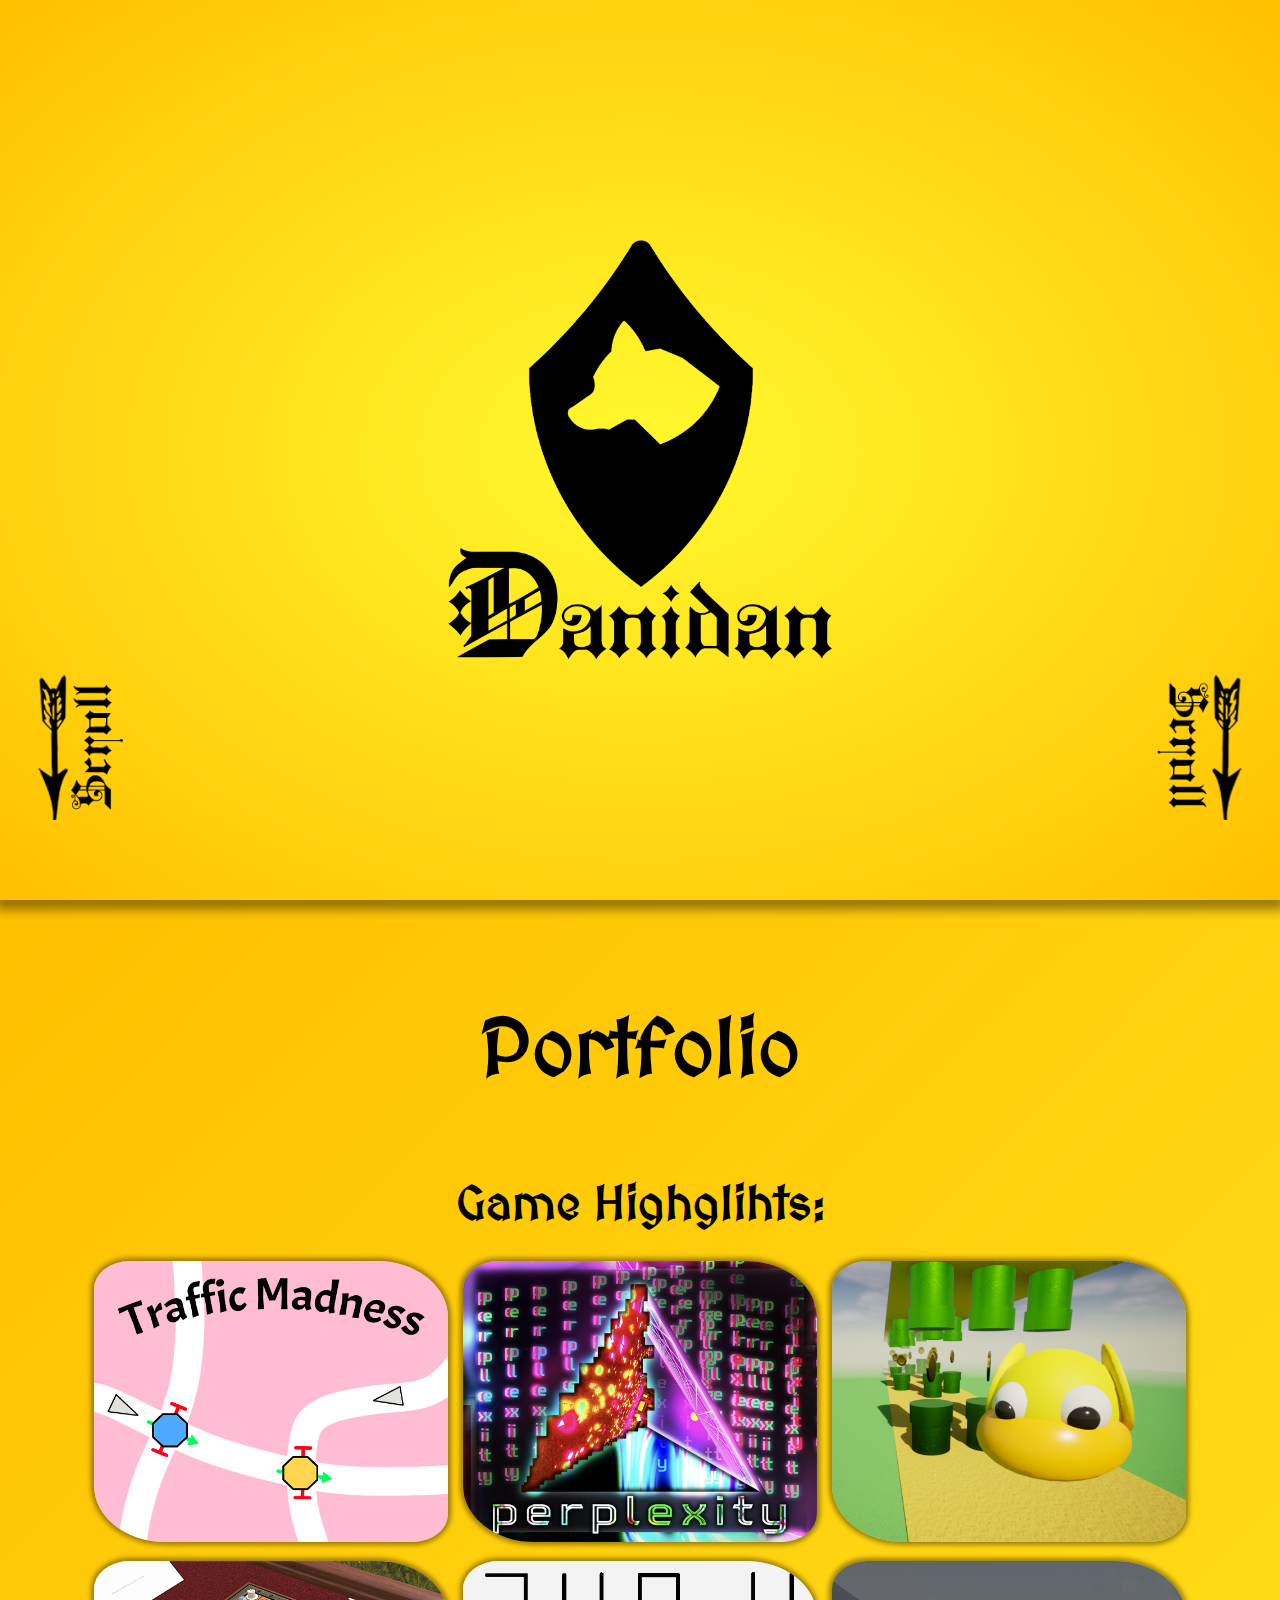
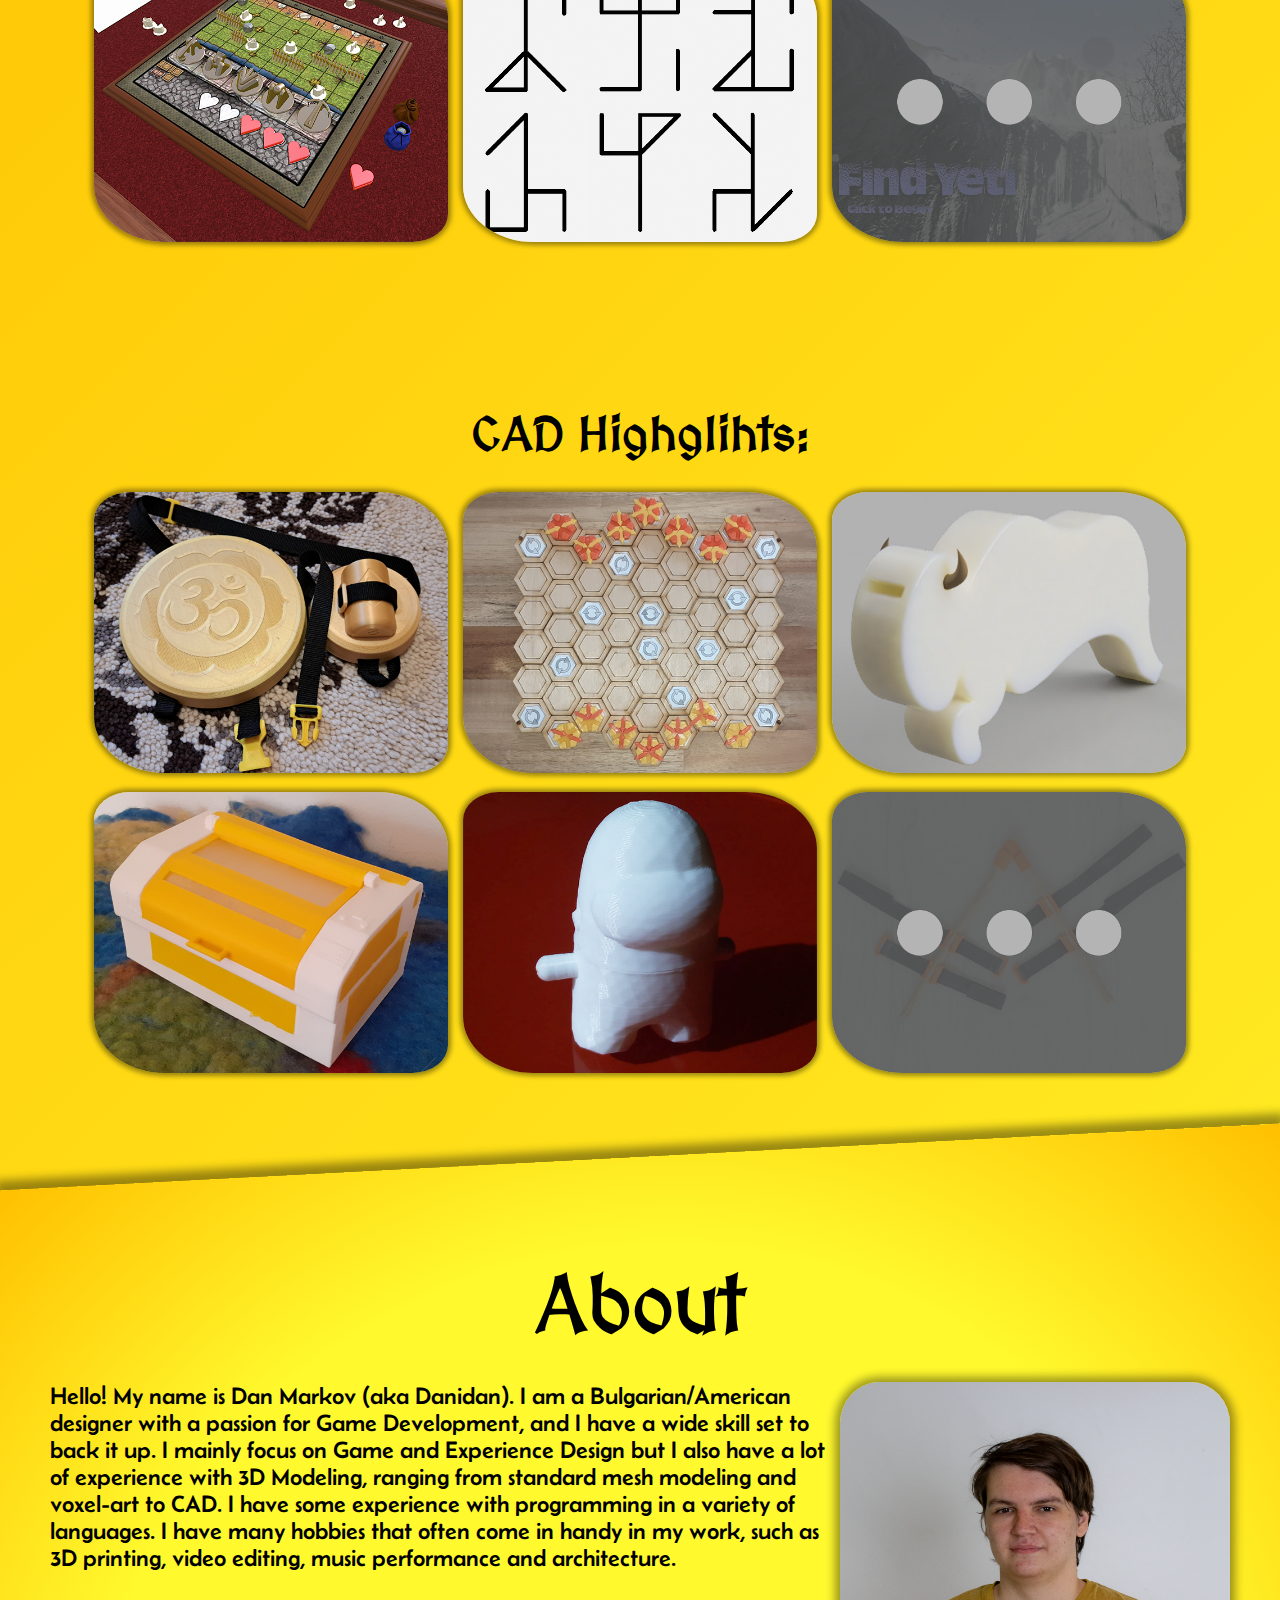
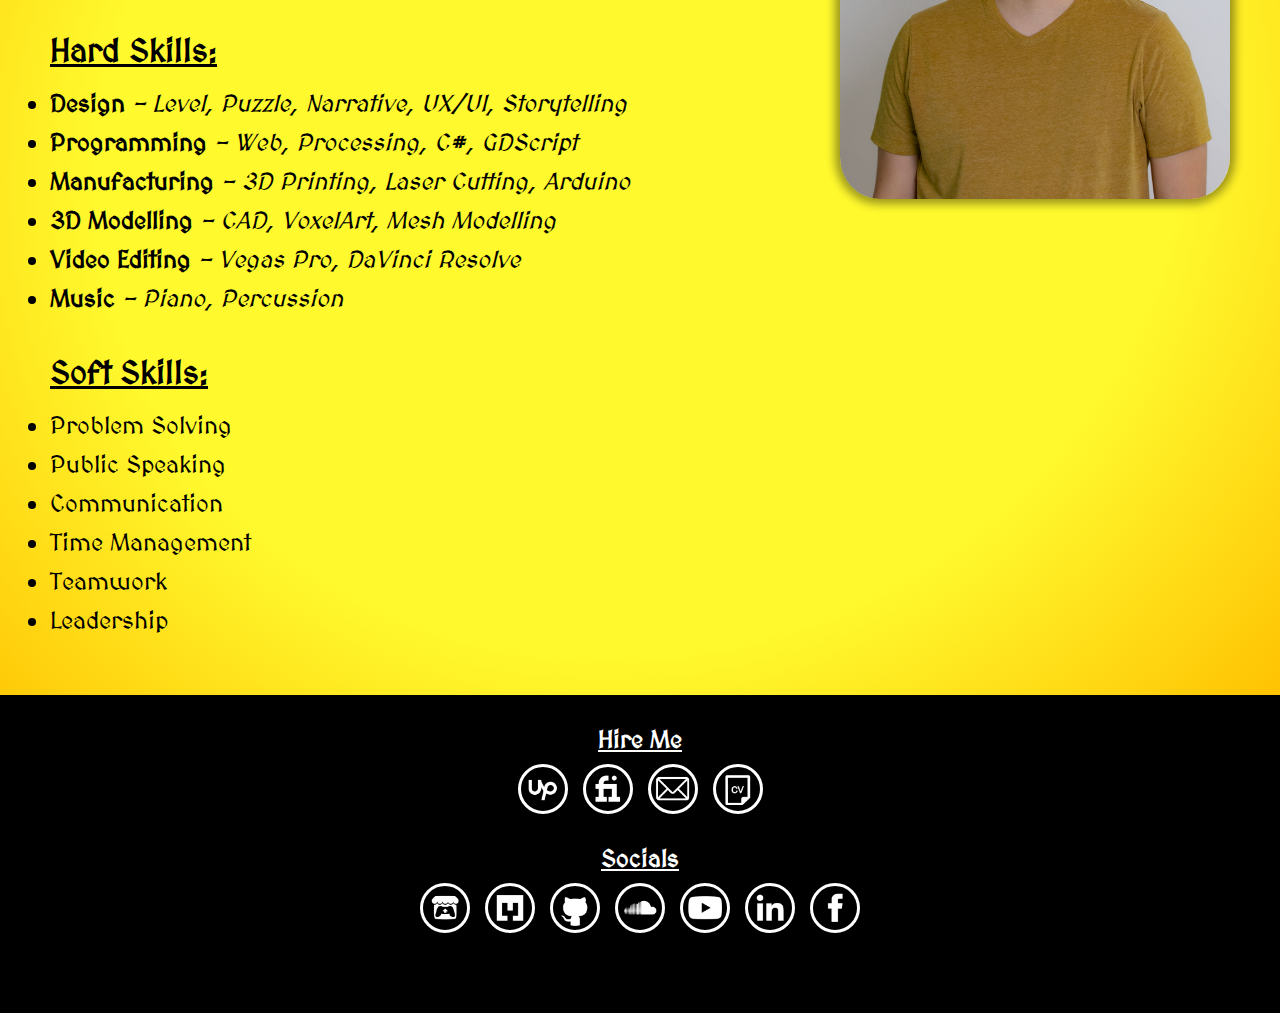
<file: index.html>
<!DOCTYPE html>
<html lang="en">
<head>
    <meta charset="UTF-8">
    <meta name="viewport" content="width=device-width, initial-scale=1.0">
    <title>Danidan</title>
    
    <link rel="icon" href="Images/General/Logo_Circle.png">
    <link rel="stylesheet" href="Styles/style.css">
</head>
<body>
    <header>
        <img src="Images/General/Banner-logo.png" alt="banner-img" class="banner">
        <div class="scroll-icon-container">
            <img src="Images/General/Scroll-Icon-Left.png" alt="scroll-symbol" class="scroll-icon">
            <img src="Images/General/Scroll-Icon-Right.png" alt="scroll-symbol" class="scroll-icon">
        </div>
    </header>
    
    <main>
        <h1>Portfolio</h1>
        <section class="portfolio-container">
            <h2>Game Highglihts:</h2>
            <div class="portfoilio-flex-container">
                <a href="https://danidan.itch.io/traffic-madness" target="_blank" class="portfolio-item"><img src="Images/Portfolio/GameDev/TrafficMadness.png" alt="FindYet"></a>
                <a href="https://danidan.itch.io/perplexity" target="_blank" class="portfolio-item"><img src="Images/Portfolio/GameDev/Perplexity.png" alt="DinoRun3D"></a>
                <a href="https://danidan.itch.io/flappy-bird-3d" target="_blank" class="portfolio-item"><img src="Images/Portfolio/GameDev/FlappyBird3D.png" alt="FlappyBird3D"></a>
                <a href="https://danidan.itch.io/siege-chess" target="_blank" class="portfolio-item"><img src="Images/Portfolio/GameDev/SiegeChess.png" alt="SeigeChess"></a>
                <a href="https://danidan.itch.io/cistercian-quiz" target="_blank" class="portfolio-item"><img src="Images/Portfolio/GameDev/CistercianNumerals.png" alt="CistercianNumerals"></a>
                <a href="https://danidan.itch.io" target="_blank" class="portfolio-item"><img src="Images/Portfolio/GameDev/MoreGames.png" alt="MoreGames"></a>
            </div>
        </section>
        <section class="portfolio-container">
            <h2>CAD Highglihts:</h2>
            <div class="portfoilio-flex-container">
                <a href="https://www.myminifactory.com/object/3d-print-25-tilak-mridanga-protective-caps-294671" target="_blank" class="portfolio-item"><img src="Images/Portfolio/Maker/MridangCaps.png" alt="MridangCaps"></a>
                <a href="https://www.myminifactory.com/object/3d-print-blindside-171747" target="_blank" class="portfolio-item"><img src="Images/Portfolio/Maker/Blindside.png" alt="BlindSide"></a>
                <a href="https://www.myminifactory.com/object/3d-print-avatar-bison-whistle-167209" target="_blank" class="portfolio-item"><img src="Images/Portfolio/Maker/BisonWhistle.png" alt="BisonWhistle"></a>
                <a href="https://www.myminifactory.com/object/3d-print-laser-cutter-161983" target="_blank" class="portfolio-item"><img src="Images/Portfolio/Maker/LaserCutter.png" alt="LaserCutter"></a>
                <a href="https://www.myminifactory.com/object/3d-print-among-us-guy-with-pop-able-head-138606" target="_blank" class="portfolio-item"><img src="Images/Portfolio/Maker/Amongus.png" alt="AmongusFigurine"></a>
                <a href="https://www.myminifactory.com/users/Danidan" target="_blank" class="portfolio-item"><img src="Images/Portfolio/Maker/More.png" alt="MoreProjects"></a>
            </div>
        </section>


        <section class="about">
            <h1>About</h1>
            <div class="about-flex-container">
                <div class="about-left">
                    <p class="about-text">Hello! My name is Dan Markov (aka Danidan). I am a Bulgarian/American designer with a passion for Game Development, and I have a wide skill set to back it up. I mainly focus on Game and Experience Design but I also have a lot of experience with 3D Modeling, ranging from standard mesh modeling and voxel-art to CAD. I have some experience with programming in a variety of languages. I have many hobbies that often come in handy in my work, such as 3D printing, video editing, music performance and architecture.</p>
                    <div class="skills">
                        <div class="hard-skills">
                            <h3><u>Hard Skills:</u></h3>
                            <ul>
                                <li><b>Design</b><i> - Level, Puzzle, Narrative, UX/UI, Storytelling</i></li>
                                <li><b>Programming</b><i> - Web, Processing, C#, GDScript</i></li>
                                <li><b>Manufacturing</b><i> - 3D Printing, Laser Cutting, Arduino</i></li>
                                <li><b>3D Modelling</b><i> - CAD, VoxelArt, Mesh Modelling</i></li>
                                <li><b>Video Editing</b><i> - Vegas Pro, DaVinci Resolve</i></li>
                                <li><b>Music</b><i> - Piano, Percussion</i></li>
                            </ul>
                        </div>
                        <div class="soft-skills">
                            <h3><u>Soft Skills:</u></h3>
                            <ul>
                                <li>Problem Solving</li>
                                <li>Public Speaking</li>
                                <li>Communication</li>
                                <li>Time Management</li>
                                <li>Teamwork</li>
                                <li>Leadership</li>
                            </ul>
                        </div>
                    </div>
                </div>
                <div class="about-right">
                    <img src="Images/General/Photo_Wide_CleanedUp.png" alt="Photo" class="photo">
                </div>
            </div>
        </section>
    </main>
    
    <footer>
        <div class="footer-right">
            <h4><u>Hire Me</u></h4>
            <ul>
                <li><a href="https://upwork.com/freelancers/~0165804fef172522a1" target="_blank"><img src="Images/Icons/UpworkIcon.png" alt="UpworkIcon"></a></li>
                <li><a href="https://fiverr.com/danidan8" target="_blank"><img src="Images/Icons/FiverrIcon.png" alt="FiverrIcon"></a></li>
                <li><a href="mailto:danmarkov81@gmail.com"><img src="Images/Icons/EmailIcon.png" alt="EmailIcon"></a></li>
                <li><a href="Files/CV.pdf" target="_blank"><img src="Images/Icons/CVIcon.png" alt=""></a></li>
            </ul>
        </div>
    
        <div class="footer-left">
            <h4><u>Socials</u></h4> 
            <ul>
                <li><a href="https://danidan.itch.io" target="_blank"><img src="Images/Icons/ItchIcon.png" alt="ItchIcon"></a></li>
                <li><a href="https://www.myminifactory.com/users/Danidan?show=store&sortBy=date" target="_blank"><img src="Images/Icons/MyMiniFactoryIcon.png" alt="MyMiniFactoryIcon"></a></li>
                <li><a href="https://github.com/Danidan8" target="_blank"><img src="Images/Icons/GitHubIcon.png" alt="GitHubIcon"></a></li>
                <li><a href="https://soundcloud.com/dan-markov-906729802" target="_blank"><img src="Images/Icons/SoundCloudIcon.png" alt="SoundCloudIcon"></a></li>
                <li><a href="https://youtube.com/@Danidan8" target="_blank"><img src="Images/Icons/YouTubeIcon.png" alt="YouTubeIcon"></a></li>
                <li><a href="https://linkedin.com/in/dan-markov-36941a234/" target="_blank"><img src="Images/Icons/LinkedInIcon.png" alt="LinkedInIcon"></a></li>
                <li><a href="https://facebook.com/profile.php?id=100081882503732" target="_blank"><img src="Images/Icons/FacebookIcon.png" alt="FacebookIcon"></a></li>
            </ul>
        </div>
    </footer>
</body>
</html>
</file>
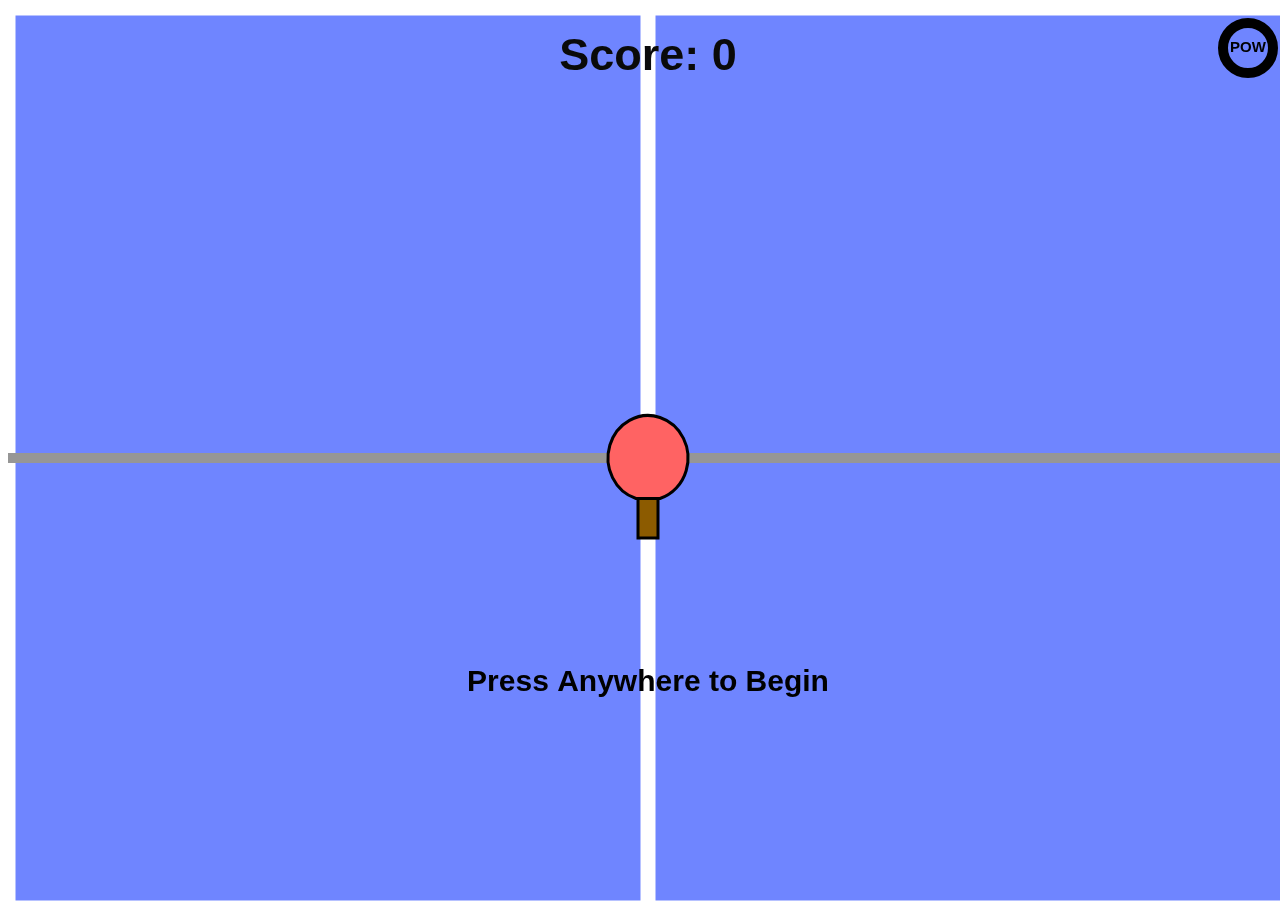
<file: MultimodalPrototype/index.html>
<!DOCTYPE html>
<html lang="en">
<head>
    <meta charset="UTF-8">
    <meta http-equiv="X-UA-Compatible" content="IE=edge">
    <meta name="viewport" content="width=device-width, initial-scale=1.0">
    <title>MultimodalGyroTest LIB1</title>

    
    <!-- JQuery -->
    <script src="Libs/JQuery.js"></script>

    <!-- P5 -->
    <script src="Libs/P5/p5.min.js"></script>
    <script src="Libs/P5/p5.dom.min.js"></script>
    <script src="Libs/P5/ml5.min.js"></script>
    <script src="Libs/P5/p5.sound.js"></script>
    <script src="Libs/P5/p5.sound.min.js"></script>
    <script src="Libs/P5/p5.speech.js"></script>
  
    <!-- Gyronorm -->
    <script src="Libs/Gyronorm/dist/gyronorm.complete.min.js"></script>

    <!-- Custom Imports -->
    <link rel="stylesheet" href="Styles/style.css">
    <script src="Scripts/BallClass.js"></script>
    <script src="Scripts/script.js" defer></script>
</head>
<body>
    
</body>
</html>
</file>
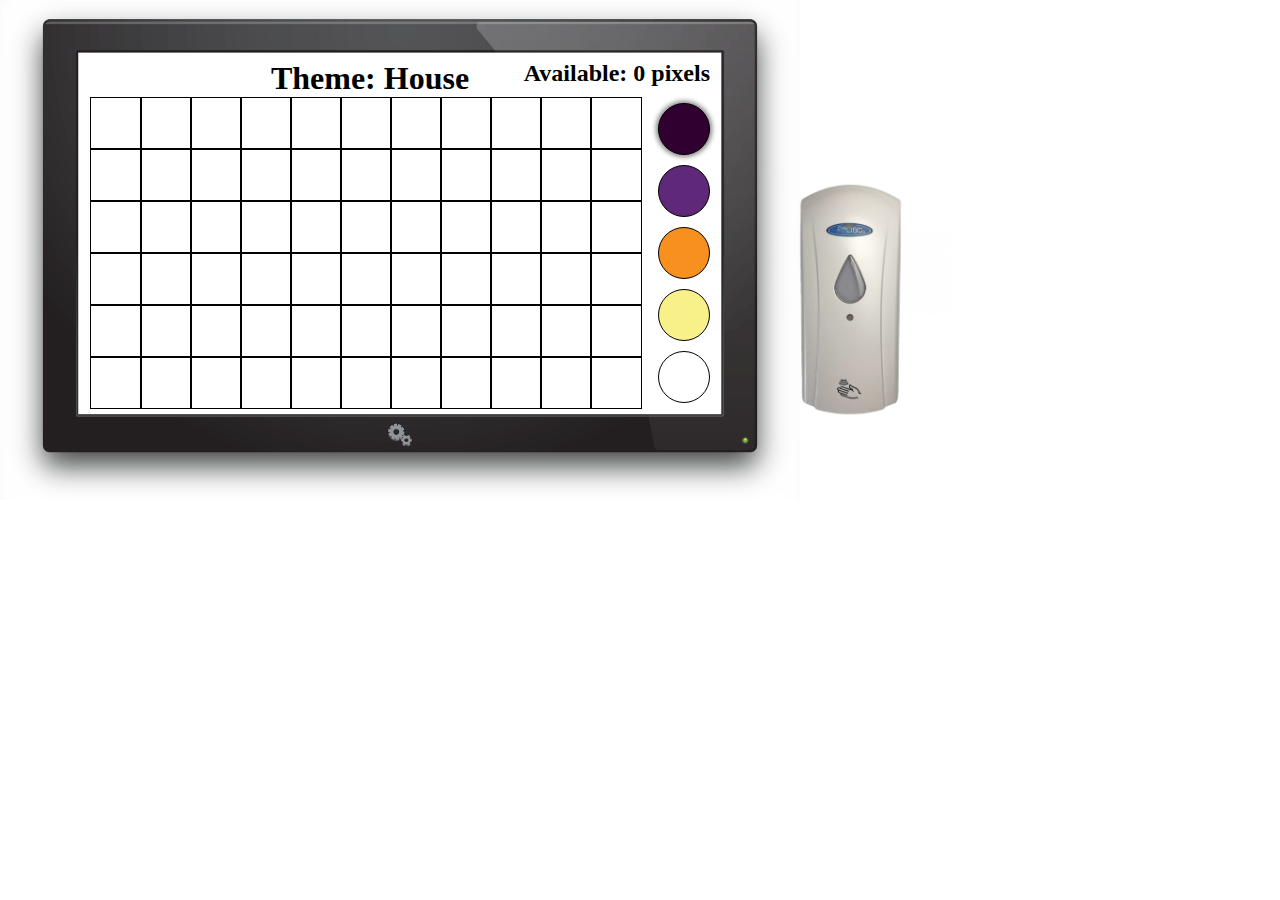
<file: Gamification/SDG_Prototype/Dispencer/index.html>
<!DOCTYPE html>
<html lang="en">
<head>
    <meta charset="UTF-8">
    <meta http-equiv="X-UA-Compatible" content="IE=edge">
    <meta name="viewport" content="width=device-width, initial-scale=1.0">
    <title>SDG- Gamification</title>
    <link rel="stylesheet" href="style.css">
    <script src="jQuery.js"></script>
    <script src="script.js" defer></script>
</head>
<body>
    <div class="screen">
        <h1>Theme: House</h1>
        <h2>0</h2>
        <div class="main">
            <div class="canvas">
                <div class="pixel"></div>
                <div class="pixel"></div>
                <div class="pixel"></div>
                <div class="pixel"></div>
                <div class="pixel"></div>
                <div class="pixel"></div>
                <div class="pixel"></div>
                <div class="pixel"></div>
                <div class="pixel"></div>
                <div class="pixel"></div>
                <div class="pixel"></div>
                <div class="pixel"></div>
                <div class="pixel"></div>
                <div class="pixel"></div>
                <div class="pixel"></div>
                <div class="pixel"></div>
                <div class="pixel"></div>
                <div class="pixel"></div>
                <div class="pixel"></div>
                <div class="pixel"></div>
                <div class="pixel"></div>
                <div class="pixel"></div>
                <div class="pixel"></div>
                <div class="pixel"></div>
                <div class="pixel"></div>
                <div class="pixel"></div>
                <div class="pixel"></div>
                <div class="pixel"></div>
                <div class="pixel"></div>
                <div class="pixel"></div>
                <div class="pixel"></div>
                <div class="pixel"></div>
                <div class="pixel"></div>
                <div class="pixel"></div>
                <div class="pixel"></div>
                <div class="pixel"></div>
                <div class="pixel"></div>
                <div class="pixel"></div>
                <div class="pixel"></div>
                <div class="pixel"></div>
                <div class="pixel"></div>
                <div class="pixel"></div>
                <div class="pixel"></div>
                <div class="pixel"></div>
                <div class="pixel"></div>
                <div class="pixel"></div>
                <div class="pixel"></div>
                <div class="pixel"></div>
                <div class="pixel"></div>
                <div class="pixel"></div>
                <div class="pixel"></div>
                <div class="pixel"></div>
                <div class="pixel"></div>
                <div class="pixel"></div>
                <div class="pixel"></div>
                <div class="pixel"></div>
                <div class="pixel"></div>
                <div class="pixel"></div>
                <div class="pixel"></div>
                <div class="pixel"></div>
                <div class="pixel"></div>
                <div class="pixel"></div>
                <div class="pixel"></div>
                <div class="pixel"></div>
                <div class="pixel"></div>
                <div class="pixel"></div>
            </div>
            <div class="palatte">
                <div class="color selected"></div>
                <div class="color"></div>
                <div class="color"></div>
                <div class="color"></div>
                <div class="color"></div>
            </div>
        </div>
    </div>

    <div class="dispenser"></div>
</body>
</html>
</file>
<file: Styles/style.css>
@import url('https://fonts.googleapis.com/css2?family=Belanosima&family=MedievalSharp&display=swap');

:root{
    --color-yellow: #fff92e;   
    --color-orange: #ffc000;
    --shadow-color: #00000066;
}

* {
    padding: 0;
    margin: 0;
    box-sizing: border-box;
    font-family: 'MedievalSharp', cursive;
}


/* ------------------------------------------- */
/* Scroll Bar */
::-webkit-scrollbar {
    width: 10px;

}

::-webkit-scrollbar-track {
    background: var(--color-orange);
    outline: 2px solid black;
    border-radius: 10px;
}

::-webkit-scrollbar-thumb {
    background: var(--color-yellow);
    border-radius: 10px;
    border-block: 2px solid black;

}

::-webkit-scrollbar-thumb:hover {
    background: #c8c224;
}


/* ------------------------------------------- */
/* Header Section */

header{
    width: 100%;
    height: 100vh;
    background-image: radial-gradient(var(--color-yellow), var(--color-orange));
    box-shadow: 0px 5px 10px 5px var(--shadow-color);
    z-index: 1;
    position: relative;
}

.banner{
    position: absolute;
    left: 50%;
    top: 50%;
    transform: translateX(-50%) translateY(-50%);
    width: 30%;
    min-width: 300px;
}

.scroll-icon-container{
    display: flex;
    justify-content: space-between;
    margin-inline: 3%;
    position: relative;
    top: calc(100vh - 25vh);
}

.scroll-icon{
    width: 7%;
    min-width: 50px;
}

/* ------------------------------------------- */
/* Portfolio Section */

main{
    background-image: linear-gradient(135deg, var(--color-orange), var(--color-yellow));
    z-index: -1;
    padding-top: 100px;
}

h1{
    text-align: center;
    font-size: 5rem;
}
h2{
    font-size: 3rem;
    margin-bottom: 30px;
    text-align: center;
}

.portfolio-container{
    height: fit-content;
    padding-inline: 50px ;
    padding-block: 80px;
}


.portfoilio-flex-container{
    display: flex;
    justify-content: center;
    gap: 15px;
    flex-wrap: wrap;
}

.portfolio-item{
    width: 30%;
    min-width: 150px;
}

.portfolio-item img{
    width: 100%;
    border-radius: 10% 20%;
    box-shadow: 0px 0px 5px 3px var(--shadow-color);
}
.portfolio-item img:hover{
    position: relative;
    left: -5px;
    top: -5px;
    box-shadow: 5px 5px 5px 3px var(--shadow-color);
}

.portfolio-item img:active{
    box-shadow: none;
    position: static;
}


/* ------------------------------------------- */
/* About Section */

.about{
    z-index: 1;
    height: fit-content;
    padding-block: 100px;
    padding-inline: 50px;   
    position: relative;
    isolation: isolate;
}

.about::before{
    background-image: radial-gradient(var(--color-yellow) 60%, var(--color-orange));
    content: "";
    position: absolute;
    inset: 0;
    box-shadow: 0px -5px 10px 5px var(--shadow-color);
    z-index: -1;
    transform: skewY(-3deg);
}

div.about-flex-container{
    margin-top: 30px;
    display: flex;
    justify-content: center;
    flex-wrap: wrap;
    gap: 10px;
}

.about-left{
    flex: 2 2 60%;
}

.photo{
    width: 100%;
    border-radius: 10%;
    box-shadow: 0 0 10px 5px var(--shadow-color);
}

.about-right{
    height: fit-content;
    flex: 1 1 30%;
    min-width: 300px;
}

.about-text{
    font-size: 1.5rem;
    font-family: 'Belanosima', sans-serif;
}



.skills{
    margin-top: 30px;
    display: flex;
    flex-wrap: wrap;
    justify-content: space-around;
}
.skills>*{
    flex-grow: 1;
    min-width: 200px;
}

h3{
    font-size: 2rem;
    margin-bottom: 20px;
    margin-top: 30px;
}

.about li{
    font-size: 1.5rem;
    margin-bottom: 10px;
}


/* ------------------------------------------- */
/* Footer Section */

footer{
    position: relative;   
    z-index: 2;
    background-color: black;  
    color: white;
    height: fit-content;
    isolation: isolate;
    padding: 30px;
    position: relative;
    top: -50px;

    display: grid;
}


footer h4{
    font-size: 1.5rem;
    text-align: center;
    margin-bottom: 10px;
}

.footer-left h4{
    margin-top: 30px;
}

footer::before{
    content: "";
    position: absolute;
    inset: 0;
    z-index: -1;
    transform: translateY(50px);
    background-color: black;
}

footer ul{
    list-style-type: none;
    display: flex;
    gap: 15px;
    justify-content: center;
    flex-wrap: wrap;
}

footer li{
    width: 50px;
    height: 50px;
    border: solid 3px white;
    border-radius: 50%;
}

footer li:hover{
    box-shadow: 0px 0px 5px 3px white;
    transform: scale(1.1);
}

footer li:active{
    transform: scale(1);
    box-shadow: none;
}

footer li a img{
    width: 90%;
    height: 90%;
    position: relative;
    left: 50%;
    top: 50%;
    transform: translateX(-50%) translateY(-50%);
}
</file>
<file: MultimodalPrototype/Styles/style.css>
.output1::before{
    content: "Motion: ";
}
.output2::before{
    content: "Orientation: ";
}
</file>
<file: Gamification/SDG_Prototype/Dispencer/style.css>
*{
    margin: 0;
    padding: 0;
}

.screen{
    background-image: url(IMGs/Screen.png);
    background-repeat: no-repeat;
    background-position: center;
    background-size: cover;
    width: 800px;
    height: 500PX;
    padding: 60px 90px 90px 90px;
    box-sizing: border-box;
    position: relative;
    z-index: 1;
}
h1{
    text-align: center;
    position: relative;
    left: -30px;
}

h2{
    position: absolute;
    right: 90px;
    top: 60px;
    
}

h2::before{
    content: "Available: ";
}
h2::after{
    content: " pixels";
}


.dispenser{
    background-image: url(IMGs/Dispenser.jpg);
    background-repeat: no-repeat;
    background-position: center;
    background-size: cover;
    width: 200px;
    height: 300px;
    position: absolute;
    left: 750px;
    top: 150px;
}

.color, .pixel{
    width: 50px;
    height: 50px;
    border: 1px solid black;
}

.palatte{
    display: flex;
    flex-direction: column;
    gap: 10px;
    justify-content: center;
}
.color{
    border-radius: 50%;
}
.color:nth-of-type(1){background-color: #300030;}
.color:nth-of-type(2){background-color: #602878;}
.color:nth-of-type(3){background-color: #f89020;}
.color:nth-of-type(4){background-color: #f8f088;}

.selected{
    /* outline: 2px solid red; */
    box-shadow: 0px 0px 5px 2px grey;
    
}

.main{
    display: flex;
    gap: 10px;
}

.canvas {
    width: 90%;
    display: grid;
    grid-template-columns: repeat(11, 50px);
}
</file>
